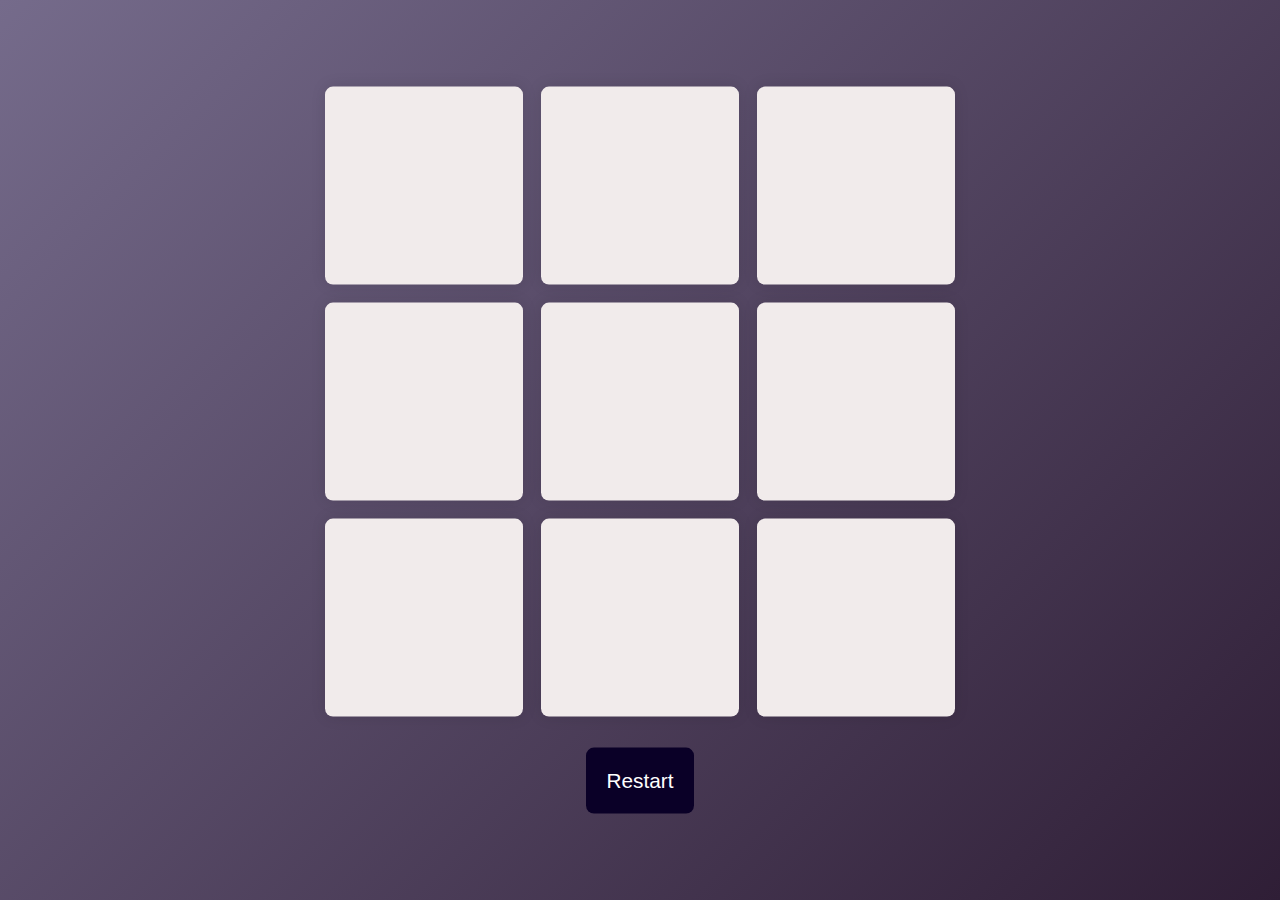
<file: Tictactoe/index.html>
<!DOCTYPE html>
<html lang="en">
    <meta name="viewport" content="width=device-width, initial-scale=1.0">
    <title>Tic Tac Toe</title>
    <!-- Google Fonts -->
    <link rel="preconnect" href="https://fonts.googleapis.com">
    <link rel="preconnect" href="https://fonts.gstatic.com" crossorigin>
    <link href="https://fonts.googleapis.com/css2?family=Kalnia+Glaze:wght@100..700&family=Poppins:ital,wght@0,100;0,200;0,300;0,400;0,500;0,600;0,700;0,800;0,900;1,100;1,200;1,300;1,400;1,500;1,600;1,700;1,800;1,900&display=swap" rel="stylesheet">
    <!-- Stylesheet -->
    <link rel="stylesheet" href="style.css">
</head>
<body>
   <div class="wrapper">
       <div class="container">
           <button class="button-option"></button>
           <button class="button-option"></button>
           <button class="button-option"></button>
           <button class="button-option"></button>
           <button class="button-option"></button>
           <button class="button-option"></button>
           <button class="button-option"></button>
           <button class="button-option"></button>
           <button class="button-option"></button>
       </div>
       <button id="restart">Restart</button>
   </div>

   <div class="popup hide">
       <p id="message">Sample Message</p>
       <button id="new-game">New Game</button>
   </div>
   
    <!-- Script -->
    <script src="script.js"></script>
</body>
</html>
</file>
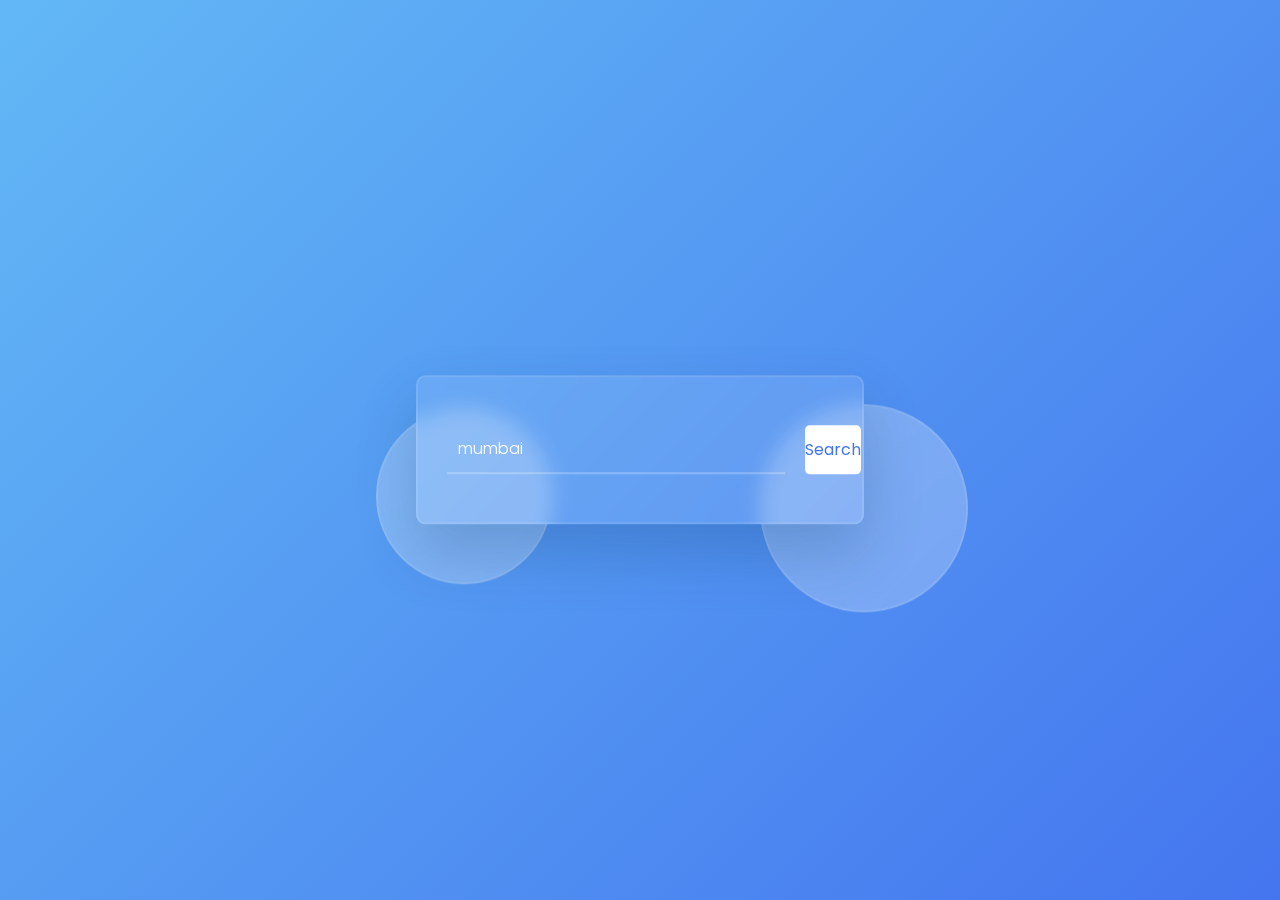
<file: weather/index.html>
<!DOCTYPE html>
<html lang="en">
  <head>
    <meta name="viewport" content="width=device-width, initial-scale=1.0" />
    <title>Weather App</title>
    <!-- Google Fonts -->
    <link
      href="https://fonts.googleapis.com/css2?family=Poppins:wght@300;500;600&display=swap"
      rel="stylesheet"
    />
    <!-- Stylesheet -->
    <link rel="stylesheet" href="styles.css" />
  </head>
  <body>
    <div class="wrapper">
      <div class="shape shape-1"></div>
      <div class="shape shape-2"></div>
      <div class="container">
        <div class="search-container">
          <input
            type="text"
            placeholder="Enter a city name"
            id="city"
            value="mumbai"
          />
          <button id="search-btn">Search</button>
        </div>
        <div id="result"></div>
      </div>
    </div>
    <!-- Script -->
    <script src="key.js"></script>
    <script src="script.js"></script>
  </body>
</html>
</file>
<file: Tictactoe/style.css>
* {
    padding: 0;
    margin: 0;
    box-sizing: border-box;
    font-family: "Raleway", sans-serif;
  }
  body {
    height: 100vh;
    background: linear-gradient(135deg, #756b8b, #2f1e36);
  }
  html {
    font-size: 16px;
  }
  .wrapper {
    position: absolute;
    transform: translate(-50%, -50%);
    top: 50%;
    left: 50%;
  }
  .container {
    width: 70vmin;
    height: 70vmin;
    display: flex;
    flex-wrap: wrap;
    gap: 2vmin;
  }
  .button-option {
    background: #f1ebeb;
    height: 22vmin;
    width: 22vmin;
    border: none;
    border-radius: 8px;
    font-size: 12vmin;
    color: #161415;
    box-shadow: 0 0 15px rgba(0, 0, 0, 0.1);
  }
  #restart {
    font-size: 1.3em;
    padding: 1em;
    border-radius: 8px;
    background-color: #0a0027;
    color: #ffffff;
    border: none;
    position: relative;
    margin: 1.5em auto 0 auto;
    display: block;
  }
  .popup {
    background: linear-gradient(135deg, #8052ec, #d161ff);
    height: 100%;
    width: 100%;
    position: absolute;
    display: flex;
    z-index: 2;
    align-items: center;
    justify-content: center;
    flex-direction: column;
    gap: 1em;
    font-size: 12vmin;
  }
  #new-game {
    font-size: 0.6em;
    padding: 0.5em 1em;
    background-color: #0a0027;
    color: #ffffff;
    border-radius: 0.2em;
    border: none;
  }
  #message {
    color: #ffffff;
    text-align: center;
    font-size: 1em;
  }
  .popup.hide {
    display: none;
  }
</file>
<file: weather/styles.css>
* {
  padding: 0;
  margin: 0;
  box-sizing: border-box;
  font-family: "Poppins", sans-serif;
}
:root {
  --white: #ffffff;
  --off-white: #e5e5e5;
  --transp-white-1: rgba(255, 255, 255, 0.25);
  --transp-white-2: rgba(255, 255, 255, 0.1);
  --blue-1: #62b8f5;
  --blue-2: #4475ef;
  --shadow: rgba(3, 46, 87, 0.2);
}
body {
  height: 100vh;
  background: linear-gradient(135deg, var(--blue-1), var(--blue-2));
}
.wrapper {
  font-size: 16px;
  width: 90vw;
  max-width: 28em;
  position: absolute;
  transform: translate(-50%, -50%);
  top: 50%;
  left: 50%;
}
.container {
  width: 100%;
  background: var(--transp-white-2);
  backdrop-filter: blur(10px);
  padding: 3em 1.8em;
  border: 2px solid var(--transp-white-2);
  border-radius: 0.6em;
  box-shadow: 0 1.8em 3.7em var(--shadow);
  text-align: center;
}
.shape {
  position: absolute;
  background-color: var(--transp-white-1);
  backdrop-filter: blur(1.2em);
  border: 2px solid var(--transp-white-2);
  border-radius: 50%;
}
.shape-1 {
  height: 13em;
  width: 13em;
  right: -6.5em;
  top: 1.8em;
}
.shape-2 {
  height: 11em;
  width: 11em;
  bottom: -3.7em;
  left: -2.5em;
}
.search-container {
  font-size: 1em;
  display: grid;
  grid-template-columns: 9fr 3fr;
  gap: 1.25em;
}
.search-container input,
.search-container button {
  outline: none;
  font-size: 1em;
  border: none;
}
.search-container input {
  padding: 0.7em;
  background-color: transparent;
  border-bottom: 2px solid var(--transp-white-1);
  color: var(--white);
  font-weight: 300;
}
.search-container input::placeholder {
  color: var(--off-white);
}
.search-container input:focus {
  border-color: var(--white);
}
.search-container button {
  color: var(--blue-2);
  background-color: var(--white);
  border-radius: 0.3em;
}
#result h2 {
  color: var(--white);
  text-transform: uppercase;
  letter-spacing: 0.18em;
  font-weight: 600;
  margin: 1.25em 0;
}
.weather,
.desc {
  color: var(--off-white);
  text-transform: uppercase;
  letter-spacing: 0.2em;
  font-size: 0.9em;
  font-weight: 500;
  line-height: 2em;
}
.weather {
  margin-top: -0.7em;
}
#result img {
  margin: 0.6em 0 0 0;
  width: 6.2em;
  filter: drop-shadow(0 1.8em 3.7em var(--shadow));
}
#result h1 {
  font-size: 4em;
  margin: 0.3em 0 0.7em 0;
  line-height: 0;
  font-weight: 400;
  color: var(--white);
}
.temp-container {
  display: flex;
  justify-content: center;
}
.temp-container div {
  padding: 0.3em 1em;
}
.temp-container div:first-child {
  border-right: 1px solid var(--transp-white-1);
}
.temp-container .title {
  font-weight: 600;
  color: var(--white);
}
.temp-container .temp {
  font-weight: 300;
  color: var(--off-white);
}
.msg {
  margin-top: 1.8em;
  color: var(--white);
  font-weight: 500;
  text-transform: uppercase;
  letter-spacing: 0.1em;
}
@media screen and (max-width: 450px) {
  .wrapper {
    font-size: 14px;
  }
}
</file>
